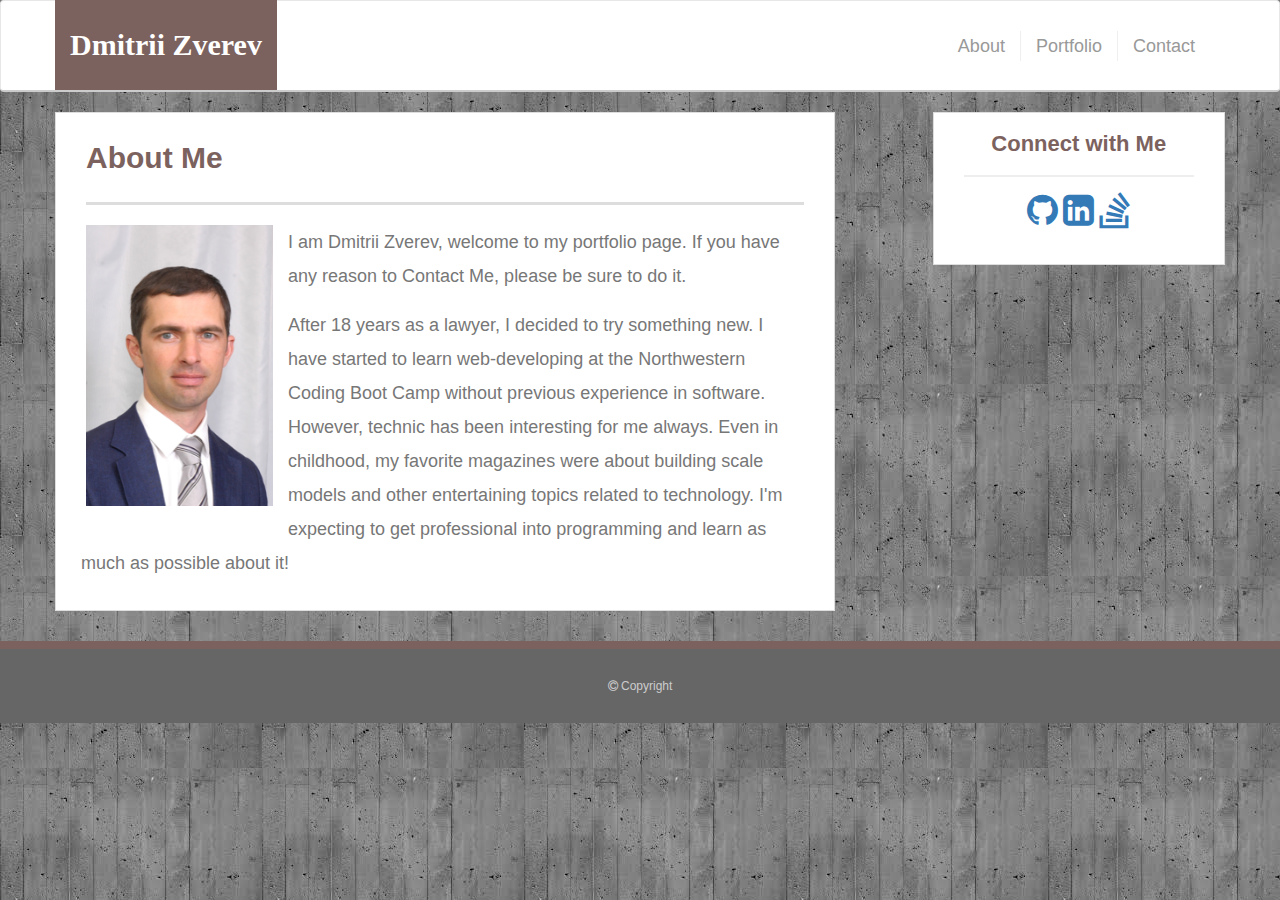
<file: index.html>
<!DOCTYPE html>
<html lang="en-us"> 
    
    <head>
        <meta charset="utf-8">
        <meta name="dicription=" content="Dmitrii Zverev">
        <meta name="viewport" content="width=device-width, initial-scale=1">
        <title>Home page</title>
        <link rel="stylesheet" href="https://maxcdn.bootstrapcdn.com/bootstrap/3.3.6/css/bootstrap.min.css">
        <link rel="stylesheet" href="https://cdnjs.cloudflare.com/ajax/libs/font-awesome/4.7.0/css/font-awesome.min.css">
   
        <link rel="stylesheet" type="text/css" href="./assets/css/style.css">
        
    </head>

    <body>
        <nav class="navbar navbar-default" id="masthead">
            <div class="container">
                <div class="navbar-header">
                    <button type="button" class="navbar-toggle collapsed" data-toggle="collapse" data-target="#bs-example-navbar-collapse-1" aria-expanded="false">
                    <span class="sr-only">Toggle navigation</span>
                    <span class="icon-bar"></span>
                    <span class="icon-bar"></span>
                    <span class="icon-bar"></span>
                    </button>
                    <a class="navbar-brand" href="#" id="logo">Dmitrii Zverev</a>
                </div>
                <div class="collapse navbar-collapse" id="bs-example-navbar-collapse-1">
                    <ul class="nav navbar-nav  navbar-right" id="navbar-links">
                    <li><a href="index.html" id="no-border-about">About</a></li>
                    <li><a href="portfolio.html">Portfolio</a></li>
                    <li><a href="contact.html">Contact</a></li>
                    </ul>
                </div>
            </div>
        </nav>
        
        <div class="container">
            <div class="row">
                <div class="col-md-8 main-section">
                    <h1>About Me</h1>
                    <div class="row">
                        <img class="pull-left img-responsive" id="profile-photo" src="assets/images/portfolio-photo.png" alt="Dmitrii's profile photo">
                        <p>
                            I am Dmitrii Zverev, welcome to my portfolio page. If you have any reason to Contact Me, please be sure to do it.
                        </p>
                        <p>
                            After 18 years as a lawyer, I decided to try something new. I  have started to learn web-developing at the Northwestern Coding Boot Camp without previous experience in software. However, technic has been interesting for me always. Even in childhood, my favorite magazines were about building scale models and other entertaining topics related to technology. I'm expecting to get professional into programming and learn as much as possible about it!
                        </p>
                    </div>
                </div>
        
                <div class="col-md-3 col-md-offset-1 sidebar">
                    <h2>Connect with Me</h2>
                    <a href="https://github.com/Zerrtry"><i class="fa fa-github fa-2x" aria-hidden="true" ></i></a> 
                    <a href="https://www.linkedin.com/in/dmitrii-zverev-577957b7/"><i class="fa fa-linkedin-square fa-2x" aria-hidden="true"></i></a>
                    <a href="https://stackexchange.com/users/17829973/dmitrii"><i class="fa fa-stack-overflow fa-2x" aria-hidden="true"></i></a>
                </div>
            </div>
        </div>
        <div class="container-fluid footer-section">
            <div class="row">
              <p><i class="fa fa-copyright" aria-hidden="true"></i> Copyright</p>
            </div>
        </div>

        <script src="https://code.jquery.com/jquery-3.3.1.slim.min.js" integrity="sha384-q8i/X+965DzO0rT7abK41JStQIAqVgRVzpbzo5smXKp4YfRvH+8abtTE1Pi6jizo" crossorigin="anonymous"></script>
        <script src="https://cdnjs.cloudflare.com/ajax/libs/popper.js/1.14.7/umd/popper.min.js" integrity="sha384-UO2eT0CpHqdSJQ6hJty5KVphtPhzWj9WO1clHTMGa3JDZwrnQq4sF86dIHNDz0W1" crossorigin="anonymous"></script>
        <script src="https://stackpath.bootstrapcdn.com/bootstrap/4.3.1/js/bootstrap.min.js" integrity="sha384-JjSmVgyd0p3pXB1rRibZUAYoIIy6OrQ6VrjIEaFf/nJGzIxFDsf4x0xIM+B07jRM" crossorigin="anonymous"></script>
    </body>
</html>
</file>
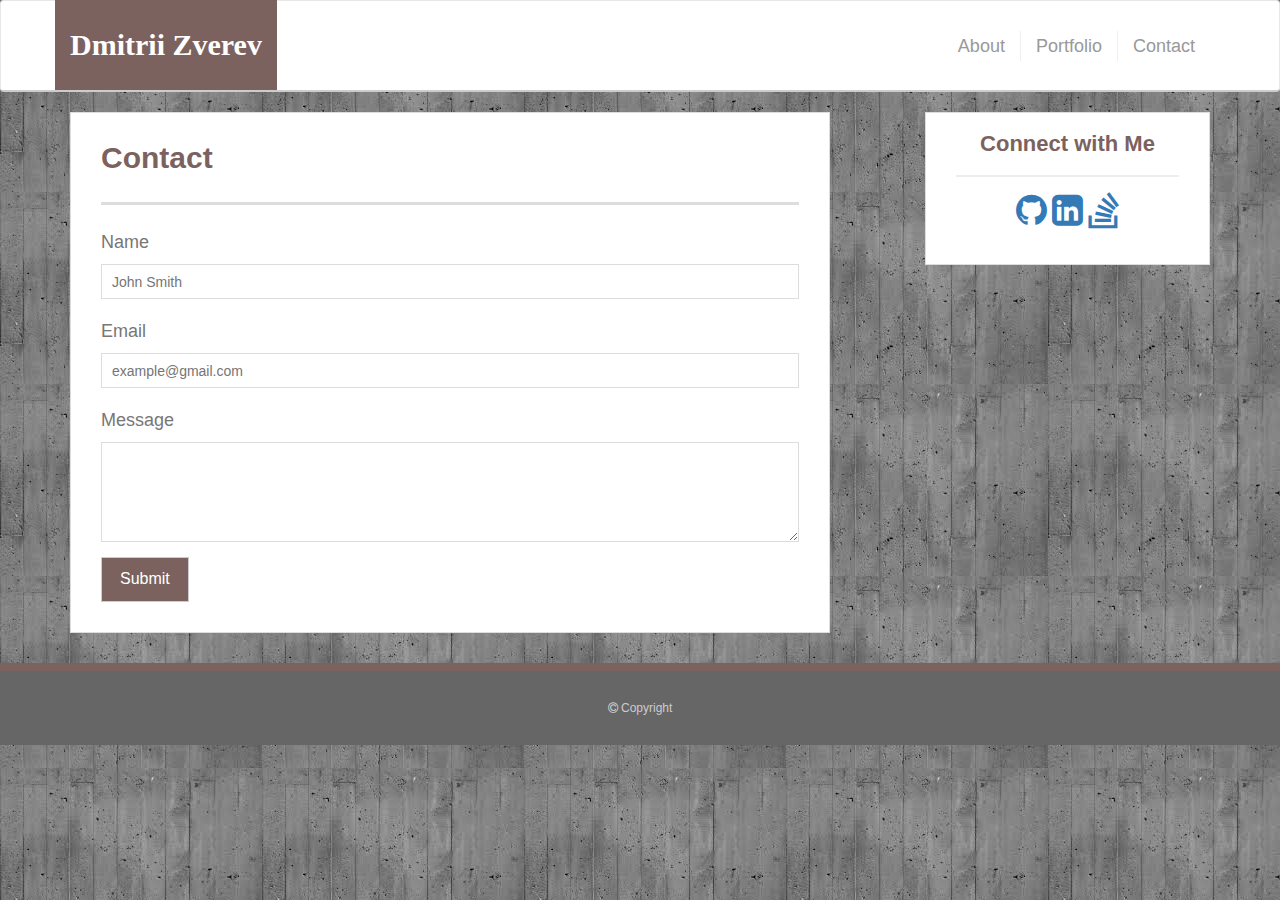
<file: contact.html>
<!DOCTYPE html>
<html lang="en-us"> 
    
    <head>
        <meta charset="utf-8"/>
        <meta name="viewport" content="width=device-width, initial-scale=1"/>
        <title>Contact Information</title>
        <link rel="stylesheet" href="https://maxcdn.bootstrapcdn.com/bootstrap/3.3.6/css/bootstrap.min.css"/>
        <link rel="stylesheet" href="https://cdnjs.cloudflare.com/ajax/libs/font-awesome/4.7.0/css/font-awesome.min.css"/>
        <link rel="stylesheet" type="text/css" href="./assets/css/style.css"/>
        
    </head>

    <body>
        <nav class="navbar navbar-default" id="masthead">
            <div class="container">
                <div class="navbar-header">
                    <button type="button" class="navbar-toggle collapsed" data-toggle="collapse" data-target="#bs-example-navbar-collapse-1" aria-expanded="false">
                    <span class="sr-only">Toggle navigation</span>
                    <span class="icon-bar"></span>
                    <span class="icon-bar"></span>
                    <span class="icon-bar"></span>
                    </button>
                    <a class="navbar-brand" href="#" id="logo">Dmitrii Zverev</a>
                </div>
                <div class="collapse navbar-collapse" id="bs-example-navbar-collapse-1">
                    <ul class="nav navbar-nav  navbar-right" id="navbar-links">
                    <li><a href="index.html" id="no-border-about">About</a></li>
                    <li><a href="portfolio.html">Portfolio</a></li>
                    <li><a href="contact.html">Contact</a></li>
                    </ul>
                </div>
            </div>
        </nav>
        <div class="container">
            <div class="col-md-8 main-section">
                <h1>Contact</h1>
                <form>
                    <div class="form-group" id="contact-form">
                        <label for="name">Name</label>
                        <input type="text" id="name" name="name" placeholder="John Smith" required="required">
                    </div>
                    <div class="form-group">
                        <label for="email">Email</label>
                        <input type="email" id="email" name="email" placeholder="example@gmail.com" required="required">
                    </div>
                    <div class="form-group">
                        <label for="message">Message</label>
                        <textarea id="message" name="message" required="required"></textarea>
                    </div>
                    <button type="submit" class="btn btn-default" id="submit-button">Submit</button>
                </form>
            </div>
          
            <div class="col-md-3 col-md-offset-1 sidebar">
                <h2>Connect with Me</h2>
                <a href="https://github.com/Zerrtry"><i class="fa fa-github fa-2x" aria-hidden="true" ></i></a> 
                <a href="https://www.linkedin.com/in/dmitrii-zverev-577957b7/"><i class="fa fa-linkedin-square fa-2x" aria-hidden="true"></i></a>
                <a href="https://stackexchange.com/users/17829973/dmitrii"><i class="fa fa-stack-overflow fa-2x" aria-hidden="true"></i></a>
            </div>
          
        </div>
        <div class="container-fluid footer-section">
            <div class="row">
                <p><i class="fa fa-copyright" aria-hidden="true"></i> Copyright</p>
            </div>
        </div>
    </body>
</html>
</file>
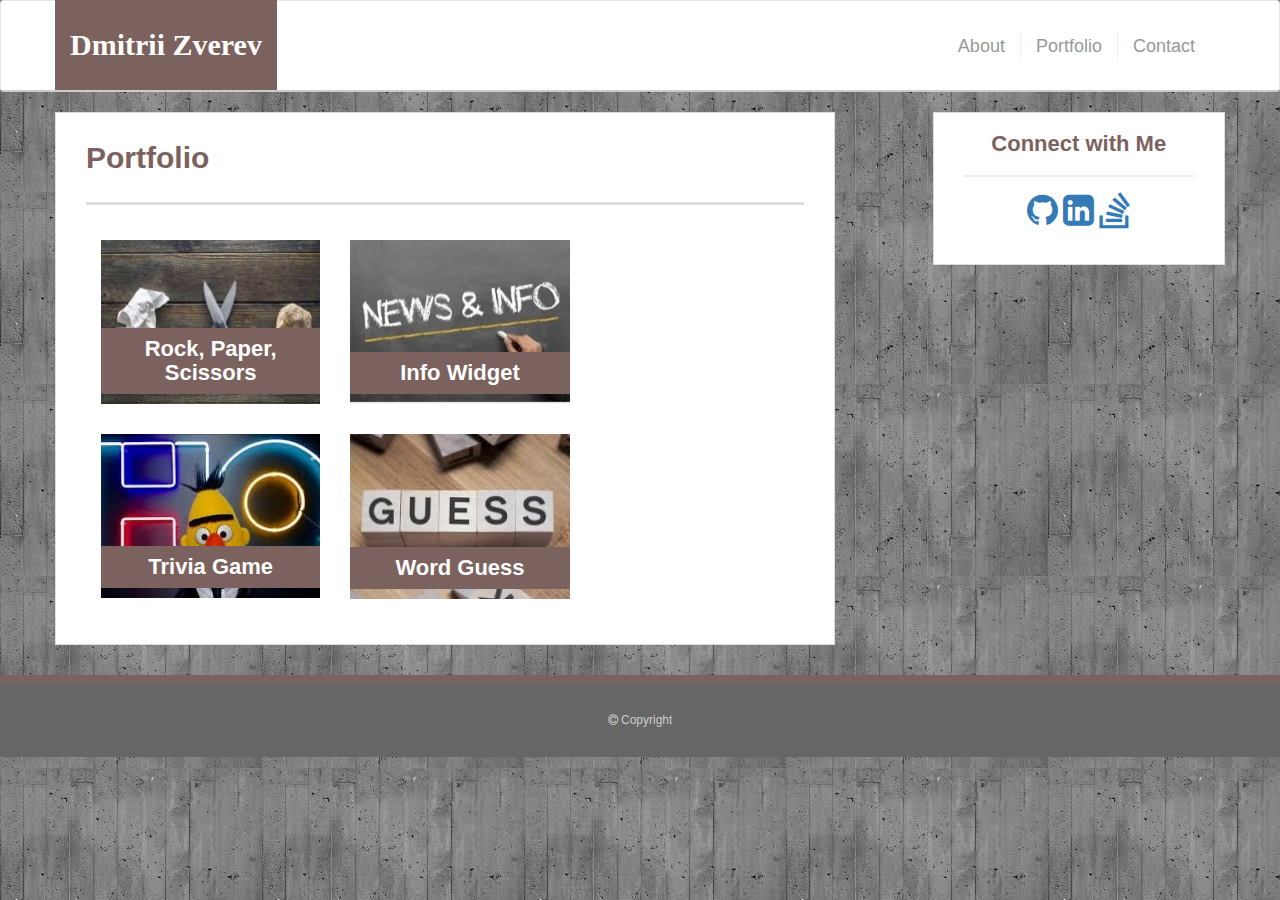
<file: portfolio.html>
<!DOCTYPE html>
<html lang="en-us"> 
    
    <head>
        <meta charset="utf-8"/>
        <meta name="viewport" content="width=device-width, initial-scale=1"/>
        <title>Portfolio</title>
        <link rel="stylesheet" href="https://maxcdn.bootstrapcdn.com/bootstrap/3.3.6/css/bootstrap.min.css"/>
        <link rel="stylesheet" href="https://cdnjs.cloudflare.com/ajax/libs/font-awesome/4.7.0/css/font-awesome.min.css"/>
        <link rel="stylesheet" type="text/css" href="./assets/css/style.css"/>
        
    </head>

    <body>
        <nav class="navbar navbar-default" id="masthead">
            <div class="container">
                <div class="navbar-header">
                    <button type="button" class="navbar-toggle collapsed" data-toggle="collapse" data-target="#bs-example-navbar-collapse-1" aria-expanded="false">
                    <span class="sr-only">Toggle navigation</span>
                    <span class="icon-bar"></span>
                    <span class="icon-bar"></span>
                    <span class="icon-bar"></span>
                    </button>
                    <a class="navbar-brand" href="#" id="logo">Dmitrii Zverev</a>
                </div>
                <div class="collapse navbar-collapse" id="bs-example-navbar-collapse-1">
                    <ul class="nav navbar-nav  navbar-right" id="navbar-links">
                    <li><a href="index.html" id="no-border-about">About</a></li>
                    <li><a href="portfolio.html">Portfolio</a></li>
                    <li><a href="contact.html">Contact</a></li>
                    </ul>
                </div>
            </div>
        </nav>
        <div class="container">
            <div class="row">
                <div class="col-md-8 main-section">
                    <h1>Portfolio</h1>
                    <div class="row">
                        <div class="col-md-4">
                            <div class="col-sm-12 thumbnail text-center">
                                <a href="" target="_blank">
                                    <img class="img-responsive" src="./assets/images/rock-paper-scissors.jpg" alt="Rock, Paper, Scissors">
                                    <div class="caption">
                                        <h3>Rock, Paper, Scissors</h3>
                                    </div>
                                </a>
                            </div>
                        </div>
                        <div class="col-md-4">
                            <div class="col-sm-12 thumbnail text-center">
                                <a href="" target="_blank">
                                    <img class="img-responsive" src="./assets/images/info-widget.jpg" alt="News&Info">
                                    <div class="caption">
                                        <h3>Info Widget</h3>
                                    </div>
                                </a>
                            </div>
                        </div>
                    </div>
                    <div class="row">
                        <div class="col-md-4">
                            <div class="col-sm-12 thumbnail text-center">
                                <a href="" target="_blank">
                                    <img class="img-responsive" src="./assets/images/trivia-game.jpg" alt="Trivia game">
                                    <div class="caption">
                                        <h3>Trivia Game</h3>
                                    </div>
                                </a>
                            </div>
                        </div>
                        <div class="col-md-4">
                            <div class="col-sm-12 thumbnail text-center">
                                <a href="" target="_blank">
                                    <img class="img-responsive" src="./assets/images/word-guess.jpg" alt="Word Guess">
                                    <div class="caption">
                                        <h3>Word Guess</h3>
                                    </div>
                                </a>
                            </div>
                        </div>
                    </div>
                </div>
                <div class="col-md-3 col-md-offset-1 sidebar">
                    <h2>Connect with Me</h2>
                    <a href="https://github.com/Zerrtry"><i class="fa fa-github fa-2x" aria-hidden="true" ></i></a> 
                    <a href="https://www.linkedin.com/in/dmitrii-zverev-577957b7/"><i class="fa fa-linkedin-square fa-2x" aria-hidden="true"></i></a>
                    <a href="https://stackexchange.com/users/17829973/dmitrii"><i class="fa fa-stack-overflow fa-2x" aria-hidden="true"></i></a>
                </div>
            </div> 
        </div>
        <div class="container-fluid footer-section">
            <div class="row">
                <p><i class="fa fa-copyright" aria-hidden="true"></i> Copyright</p>
            </div>
        </div>
    </body>
</html>
</file>
<file: assets/css/style.css>
body {
    font-family: Verdana, Geneva, Tahoma, sans-serif;
    font-size: 18px;
    line-height: 34px;
    color: #777;
    background: url(../images/background.jfif);

  }
  
  * {
    box-sizing: border-box;
  }
  
  /* defalt */
  
  h1,
  h2,
  h3,
  p {
    margin-bottom: 20px;
  }
  
  h1,
  h2,
  h3 {
    font-family: Arial, Helvetica, sans-serif;
    font-weight: 700;
    color: #7c625e;
  }
  
  h1 {
    padding-bottom: 20px;
    font-size: 30px;
    line-height: 49px;
    border-bottom: 3px solid #ddd;
  }
  
  h2,
  h3 {
    font-size: 22px;
  }
  
  /* header */
  
  #masthead {
    color: #fff;
    background: #fff;
    border-bottom: 2px solid #ccc;
  }
  
  .navbar-brand {
    height: 90px;
    font-family: 'Times New Roman', Times, serif;
    font-size: 30px;
    font-weight: 700;
    line-height: 60px;
    color: #fff;
    text-align: center;
    text-decoration: none;
    background: #7c625e;
    margin-top: -1px;
  }
  
  .navbar-default .navbar-brand {
    color: #fff;
    background: #7c625e;
  }
  
  #navbar-links a {
    line-height: 0px;
    color: #999;
    text-decoration: none;
    border-left: 1px solid #efefef;
    margin-top: 30px;
  }
  
    #no-border-about {
      border-left: 0 none !important; /* remove border from the about link*/
  }
  
  /* footer */
  
  .container-fluid.footer-section {
    padding-top: 20px;
  /*  clear: both;*/
    font-size: 12px;
    color: #fff;
    color: #ccc;
    text-align: center;
    background: #666;
    border-top: 8px solid #7c625e;
  }
  
  /* sidebar */
  
  .sidebar {
    padding: 0px 30px 30px 30px;
    background: #fff;
    border: 1px solid #ddd;
    margin-bottom: 30px;
    text-align-last:center;
  
  }
  
  .sidebar h2 {
    padding-bottom: 20px;
    margin-bottom: 15px;
    line-height: 22px;
    border-bottom: 2px solid #eee;
  }
  
  /* main */
  
  .main-section {
    padding: 0px 30px 30px 30px;
    margin: 0px 0px 30px;
    background: #fff;
    border: 1px solid #ddd;
  }
  
  .main-section p {
    margin: 0px 15px 15px 10px;
  }
  
  .main-section p:first-child {
    margin-top: -10px !important;
  }
  
  .main-section p:last-child {
    margin-bottom: 0px;
  }
  
  #profile-photo {
    max-width: 25%;
    margin-bottom: 15px;
    margin-right: 15px;
    margin-left: 15px;
    display: block;
  }
  
  
  /* portfolio page */
  
  /* override bootstrap defaults for portfolio page */
  .caption {
    width:100%;
    bottom: 10px;
    position: absolute;
    background: #7c625e;
  }
  
  .thumbnail {
    border: 0 none;
    box-shadow: none;
    margin: 15px;
    padding: 0;
    max-width: 280px; /*  max-width of img-responsive */
     
  }
  
  .caption h3 {
    color: #fff;
    border-bottom: none;
    padding-bottom: 0;
    margin-bottom: 0;
    margin-top: 0;
  }

  .img-responsive {
        width: 100%;
        height: auto;
  }
  
  /* contact page */
  
  label,
  input[type=text],
  input[type=email],
  textarea {
    display: block;
    width: 100%;
    font-weight: normal;
  }
  
  input[type=text],
  input[type=email],
  textarea {
    height: 35px;
    padding: 0 10px;
    font-size: 14px;
    border: 1px solid #ddd;
  }
  
  textarea {
    height: 100px;
  }
  
  input[type=submit] {
    padding: 10px 30px;
    font-size: 18px;
    color: #fff;
    cursor: pointer;
    background: #7c625e;
    border: 0 none;
  }
  
  #submit-button {
    background-color: #7c625e;
    font-size: 16px;
    color: #ffffff;
    padding-top: 10px;
    padding-bottom: 10px;
    padding-right: 18px;
    padding-left: 18px;
    border-radius: 0px;
  }
</file>
